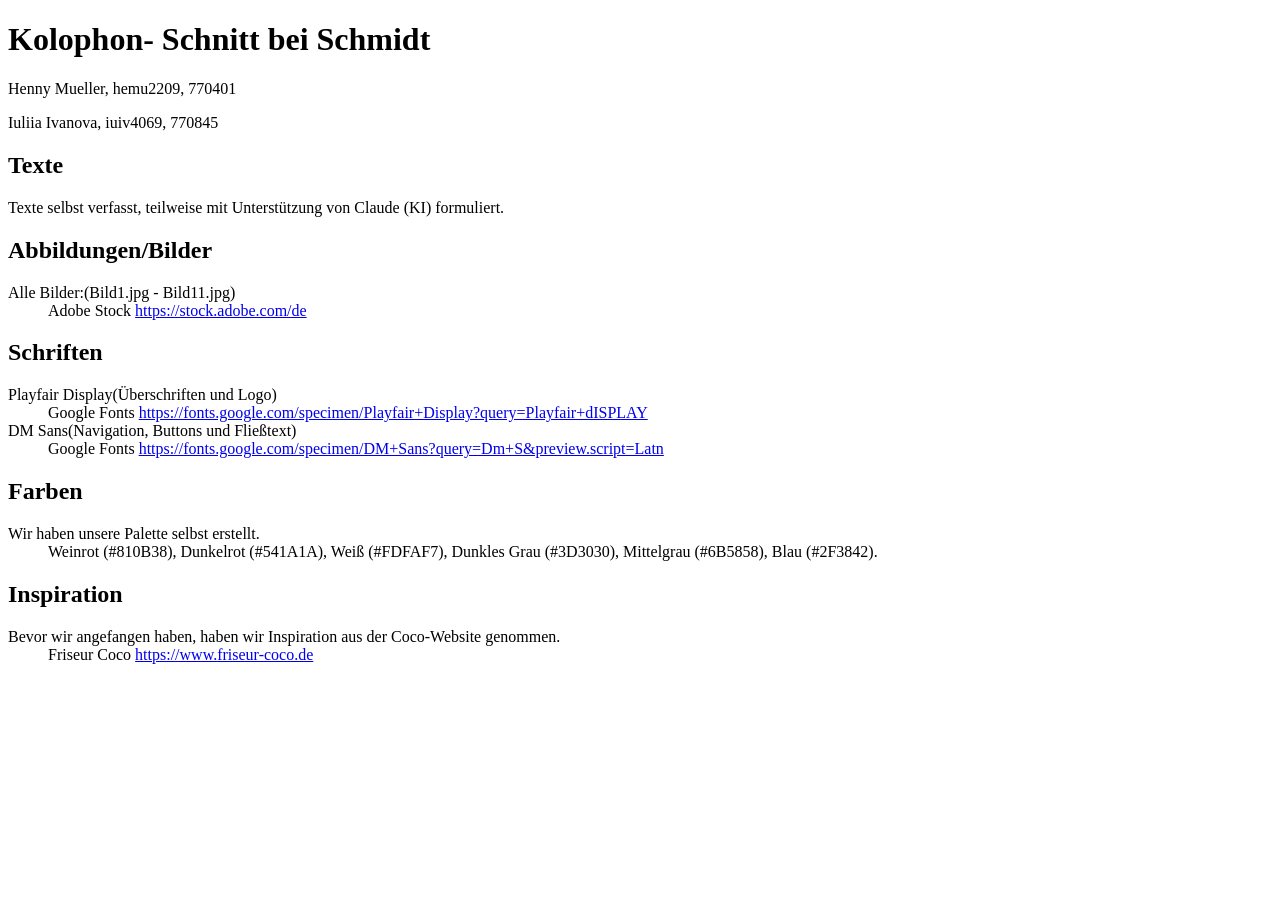
<file: Kolophon_SchnittBeiSchmidt.html>
<!DOCTYPE html>
<html lang="DE">
<head>
  <meta charset="utf-8" />
  <title>Kolophon</title>
  <meta name="viewport" content="width=device-width, initial-scale=1.0" />
</head>
<body>
<h1>Kolophon- Schnitt bei Schmidt</h1>
<p>Henny Mueller, hemu2209, 770401</p>
<p>Iuliia Ivanova, iuiv4069, 770845</p>

<h2>Texte</h2>
<dl>
<dt>Texte selbst verfasst, teilweise mit Unterstützung von Claude (KI) formuliert.</dt>
</dl>

<h2>Abbildungen/Bilder</h2>
<dl>
<dt>Alle Bilder:(Bild1.jpg - Bild11.jpg)</dt>
<dd>Adobe Stock <a href="https://stock.adobe.com/de">https://stock.adobe.com/de</a></dd>
</dl>

<h2>Schriften</h2>
<dl>
<dt>Playfair Display(Überschriften und Logo)</dt>
<dd>Google Fonts <a href="https://fonts.google.com/specimen/Playfair+Display?query=Playfair+dISPLAY">https://fonts.google.com/specimen/Playfair+Display?query=Playfair+dISPLAY</a></dd>
<dt>DM Sans(Navigation, Buttons und Fließtext)</dt>
<dd>Google Fonts <a href="https://fonts.google.com/specimen/DM+Sans?query=Dm+S&preview.script=Latn">https://fonts.google.com/specimen/DM+Sans?query=Dm+S&preview.script=Latn</a></dd>
</dl>

<h2>Farben</h2>
<dl>
<dt>Wir haben unsere Palette selbst erstellt.</dt>
<dd>Weinrot (#810B38), Dunkelrot (#541A1A), Weiß (#FDFAF7), Dunkles Grau (#3D3030), Mittelgrau (#6B5858), Blau (#2F3842).</dd>
</dl>

<h2>Inspiration</h2>
<dl>
<dt>Bevor wir angefangen haben, haben wir Inspiration aus der Coco-Website genommen.</dt>
<dd>Friseur Coco <a href="https://www.friseur-coco.de">https://www.friseur-coco.de</a></dd>
</dl>
</body>
</html>
</file>
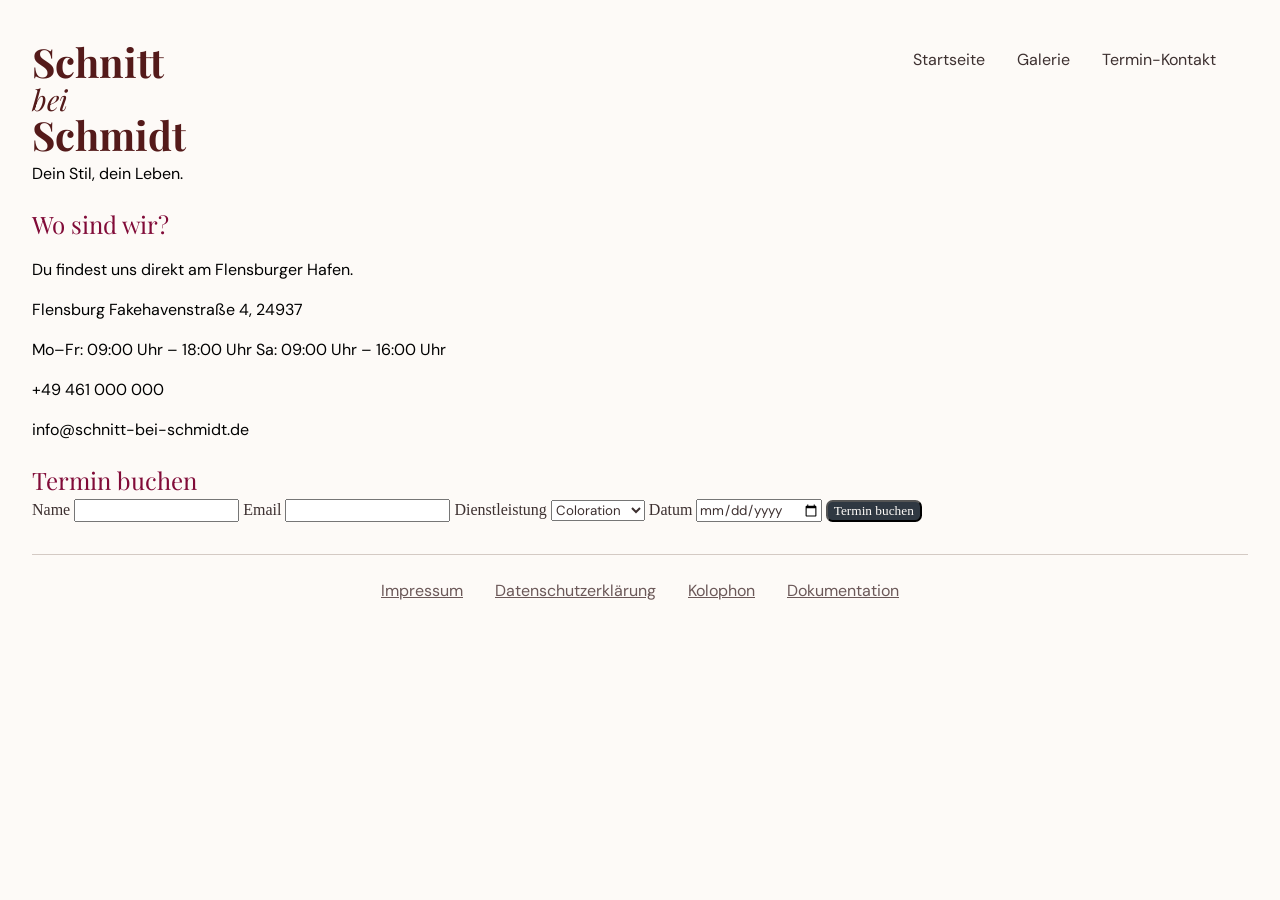
<file: Seite5.html>
<!DOCTYPE html>
<html lang="de">
<head>
    <meta charset="utf-8"/>
    <meta name="viewport" content="width=device-width, initial-scale=1">
    <title>Seite5</title>
    <link rel="stylesheet" href="style.css">
</head>
<body>
    <nav class="Optionen">
            <ul>
            <li><a href="index.html">Startseite</a></li>
            <li><a href="Seite4.html">Galerie</a></li>
            <li><a href="Seite5.html">Termin-Kontakt</a></li>
            </ul>
        </nav>
        <section class= "ÜberschriftUndSlogan">
            <h1>Schnitt</h1>
            <p class="Bei">bei</p>
            <h1>Schmidt</h1>
            <p class="Slogan">Dein Stil, dein Leben.</p>
        </section>

        <section class="Kontakt">
            <h2 class="Wo">Wo sind wir?</h2>
            <p class="FindestText">Du findest uns direkt am Flensburger Hafen.</p>
            <p class="Adresse">Flensburg Fakehavenstraße 4, 24937</p>
            <p class="Uhrzeiten">Mo–Fr: 09:00 Uhr – 18:00 Uhr Sa: 09:00 Uhr – 16:00 Uhr</p>
            <p class="Telefonnummer">+49 461 000 000</p>
            <p class="Email">info@schnitt-bei-schmidt.de</p>
        </section>

        <section class="Buchung">
            <h2>Termin buchen</h2>
            <form action="https://mi.hs-flensburg.de/echo.php"
            method="post"
            accept-charset="utf-8">
                <label for="name">Name</label>
                <input type="text" id="name" name="name">
                <label for="email">Email</label>
                <input type="email" id="email" name="email">
                <label for="dienst">Dienstleistung</label>
                <select id="dienst" name="dienst">
                    <option>Coloration</option>
                    <option>Bartpflege</option>
                    <option>Styling</option>
                    <option>Haarschnitt</option>
                </select>
                <label for="datum">Datum</label>
                <input type="date" id="datum" name="datum">
                <button type="submit">Termin buchen</button>
            </form>
        </section>
<footer class="ImpressumUndDaten">
            <a href="Seite6.html">Impressum</a>
            <a href="Seite7.html">Datenschutzerklärung</a>
            <a href="Kolophon_SchnittBeiSchmidt.html">Kolophon</a>
            <a href="dokumentation/dok_index.html">Dokumentation</a>
        </footer>
</body>
</html>
</file>
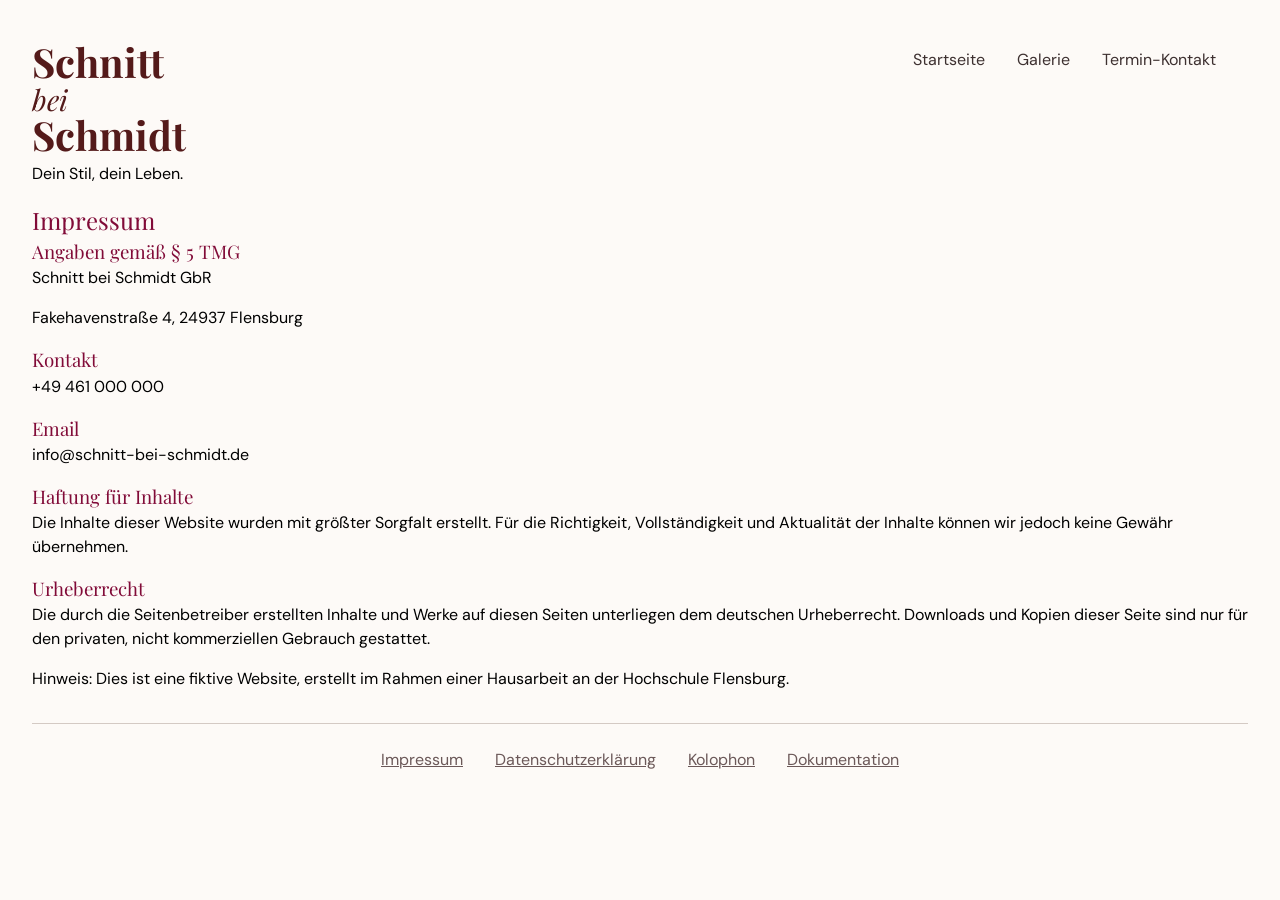
<file: Seite6.html>
<!DOCTYPE html>
<html lang="de">
<head>
    <meta charset="utf-8"/>
    <meta name="viewport" content="width=device-width, initial-scale=1">
    <title>Seite6</title>
    <link rel="stylesheet" href="style.css">
</head>
<body>
    <nav class="Optionen">
            <ul>
            <li><a href="index.html">Startseite</a></li>
            <li><a href="Seite4.html">Galerie</a></li>
            <li><a href="Seite5.html">Termin-Kontakt</a></li>
            </ul>
        </nav>

        <section class= "ÜberschriftUndSlogan">
            <h1>Schnitt</h1>
            <p class="Bei">bei</p>
            <h1>Schmidt</h1>
            <p class="Slogan">Dein Stil, dein Leben.</p>
        </section>

        <section class="Impressum">
            <h2>Impressum</h2>
            <h3>Angaben gemäß § 5 TMG</h3>
            <p>Schnitt bei Schmidt GbR</p>
            <p>Fakehavenstraße 4, 24937 Flensburg</p>
            <h3>Kontakt</h3>
            <p>+49 461 000 000</p>
            <h3>Email</h3>
            <p>info@schnitt-bei-schmidt.de</p>
            <h3>Haftung für Inhalte</h3>
            <p>Die Inhalte dieser Website wurden mit größter Sorgfalt erstellt. Für die Richtigkeit, Vollständigkeit und Aktualität der Inhalte können wir jedoch keine Gewähr übernehmen.</p>
            <h3>Urheberrecht</h3>
            <p>Die durch die Seitenbetreiber erstellten Inhalte und Werke auf diesen Seiten unterliegen dem deutschen Urheberrecht. Downloads und Kopien dieser Seite sind nur für den privaten, nicht kommerziellen Gebrauch gestattet.</p>
            <p>Hinweis: Dies ist eine fiktive Website, erstellt im Rahmen einer Hausarbeit an der Hochschule Flensburg.</p>
        </section>

        <footer class="ImpressumUndDaten">
            <a href="Seite6.html">Impressum</a>
            <a href="Seite7.html">Datenschutzerklärung</a>
            <a href="Kolophon_SchnittBeiSchmidt.html">Kolophon</a>
            <a href="dokumentation/dok_index.html">Dokumentation</a>
        </footer>
</body>
</html>
</file>
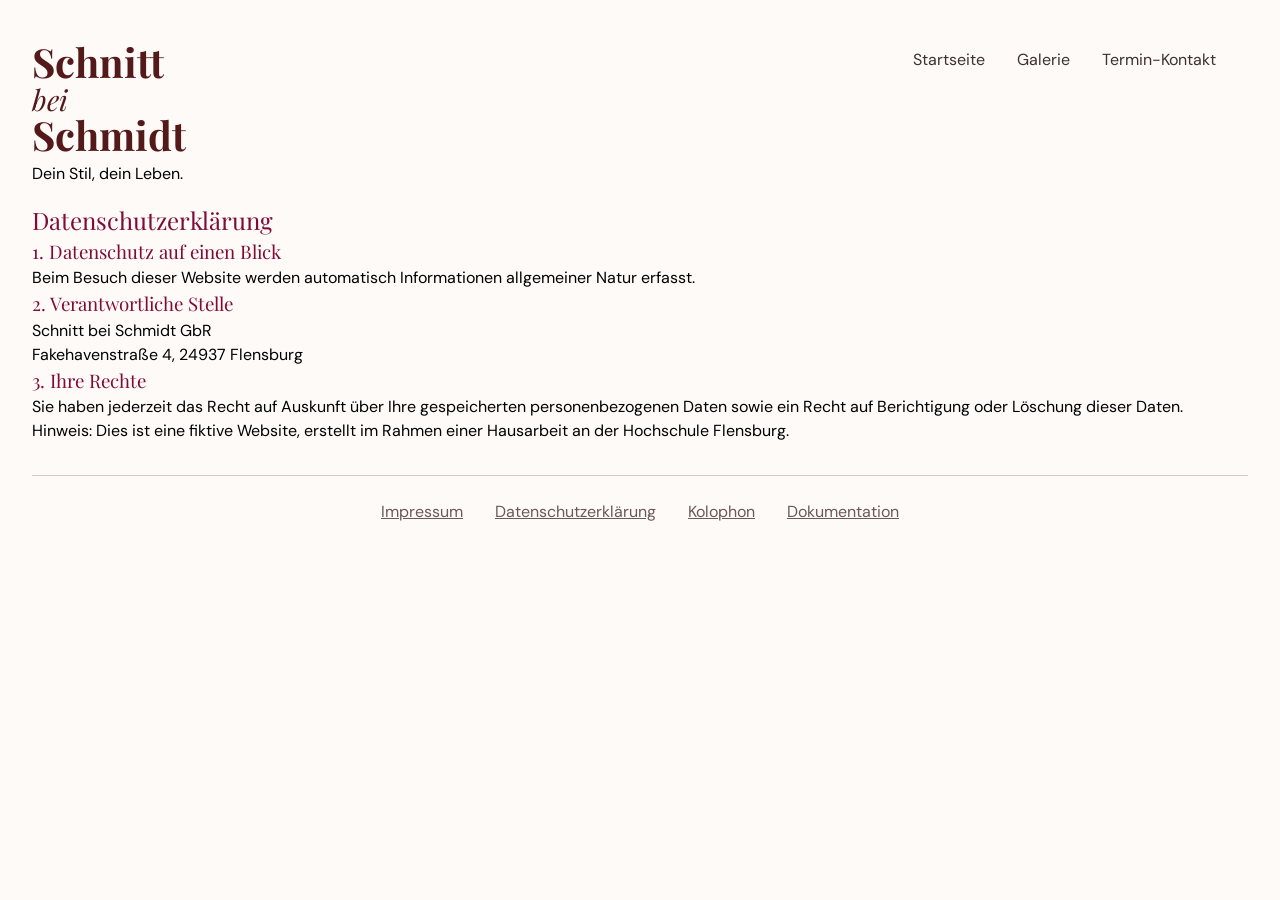
<file: Seite7.html>
<!DOCTYPE html>
<html lang="de">
<head>
    <meta charset="utf-8"/>
    <meta name="viewport" content="width=device-width, initial-scale=1">
    <title>Seite7</title>
    <link rel="stylesheet" href="style.css">
</head>
<body>
    <nav class="Optionen">
            <ul>
            <li><a href="index.html">Startseite</a></li>
            <li><a href="Seite4.html">Galerie</a></li>
            <li><a href="Seite5.html">Termin-Kontakt</a></li>
            </ul>
        </nav>

        <section class= "ÜberschriftUndSlogan">
            <h1>Schnitt</h1>
            <p class="Bei">bei</p>
            <h1>Schmidt</h1>
            <p class="Slogan">Dein Stil, dein Leben.</p>
        </section>

        <section class="Datenschutz">
            <h2>Datenschutzerklärung</h2>
            <h3>1. Datenschutz auf einen Blick</h3>
            <p>Beim Besuch dieser Website werden automatisch Informationen allgemeiner Natur erfasst.</p>
            <h3>2. Verantwortliche Stelle</h3>
            <p>Schnitt bei Schmidt GbR</p>
            <p>Fakehavenstraße 4, 24937 Flensburg</p>
            <h3>3. Ihre Rechte</h3>
            <p>Sie haben jederzeit das Recht auf Auskunft über Ihre gespeicherten personenbezogenen Daten sowie ein Recht auf Berichtigung oder Löschung dieser Daten.</p>
            <p>Hinweis: Dies ist eine fiktive Website, erstellt im Rahmen einer Hausarbeit an der Hochschule Flensburg.</p>
        </section>
        <footer class="ImpressumUndDaten">
            <a href="Seite6.html">Impressum</a>
            <a href="Seite7.html">Datenschutzerklärung</a>
            <a href="Kolophon_SchnittBeiSchmidt.html">Kolophon</a>
            <a href="dokumentation/dok_index.html">Dokumentation</a>
        </footer>
</body>
</html>
</file>
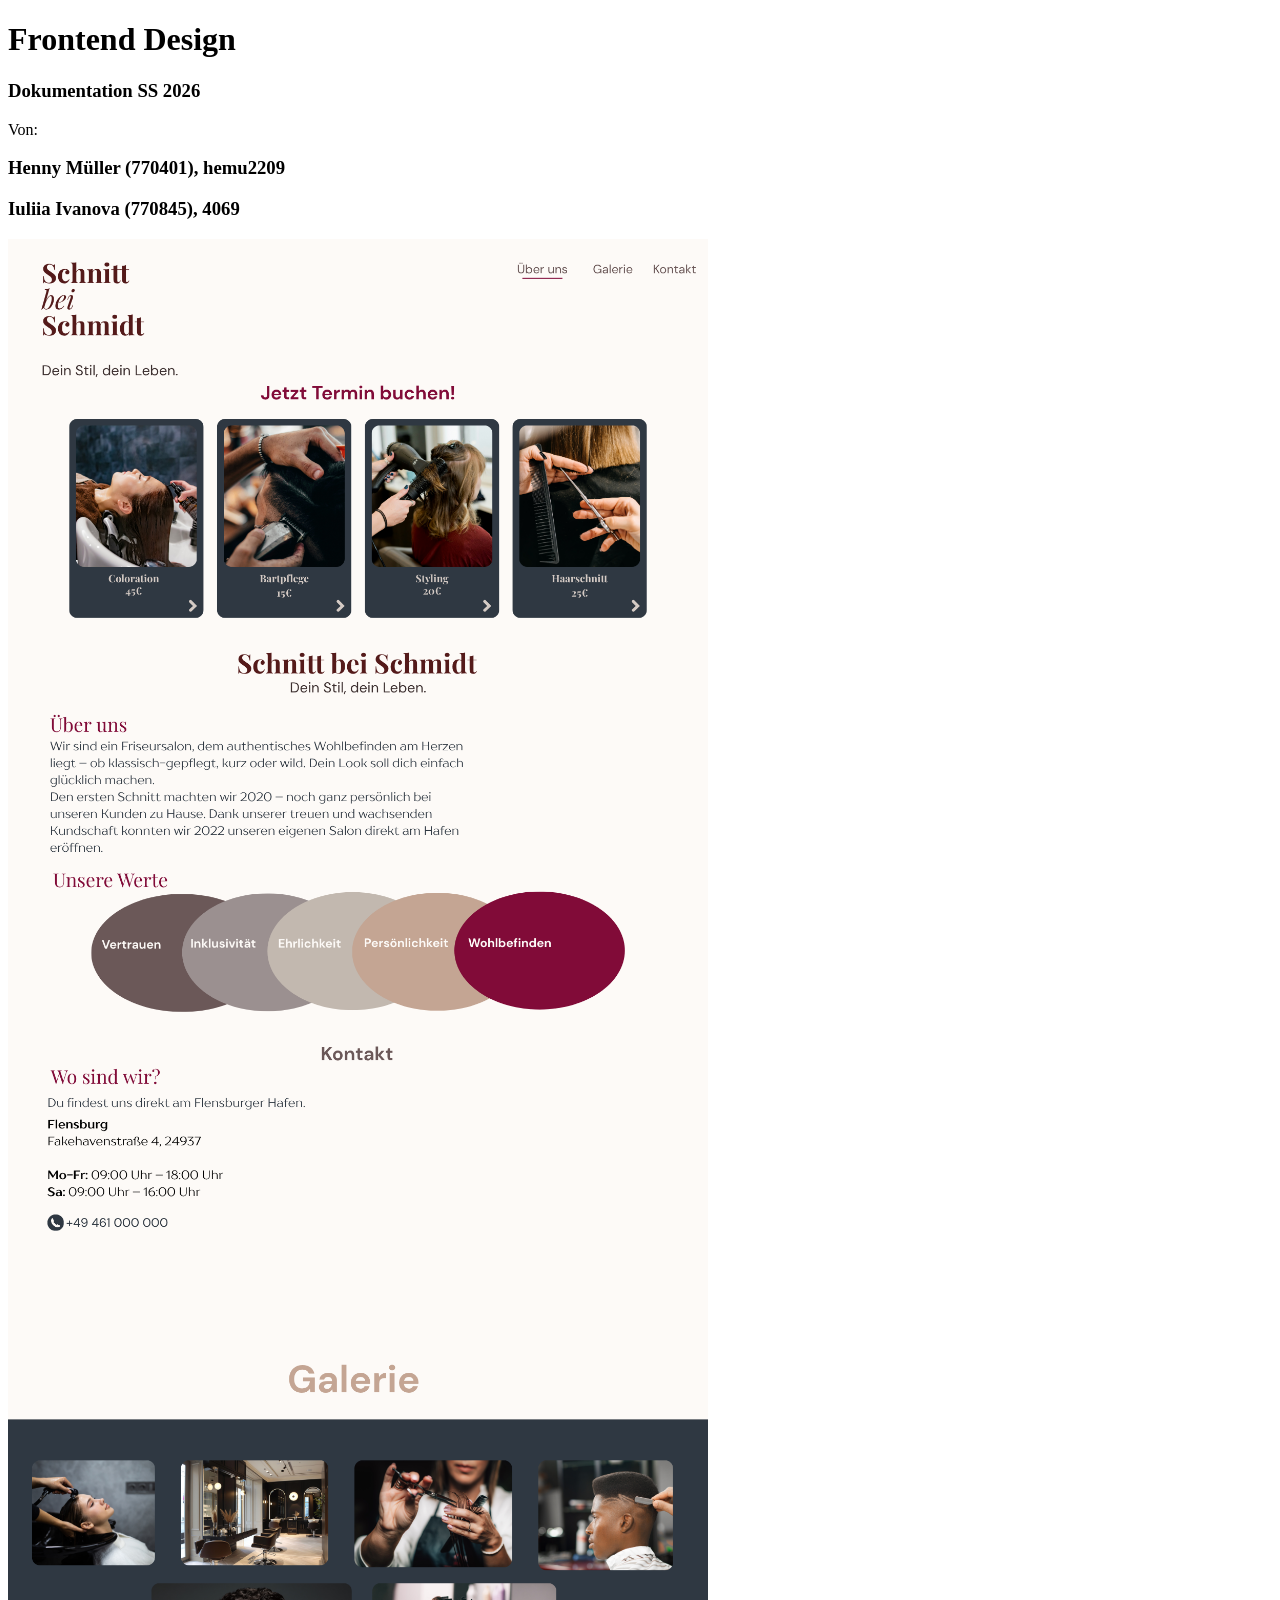
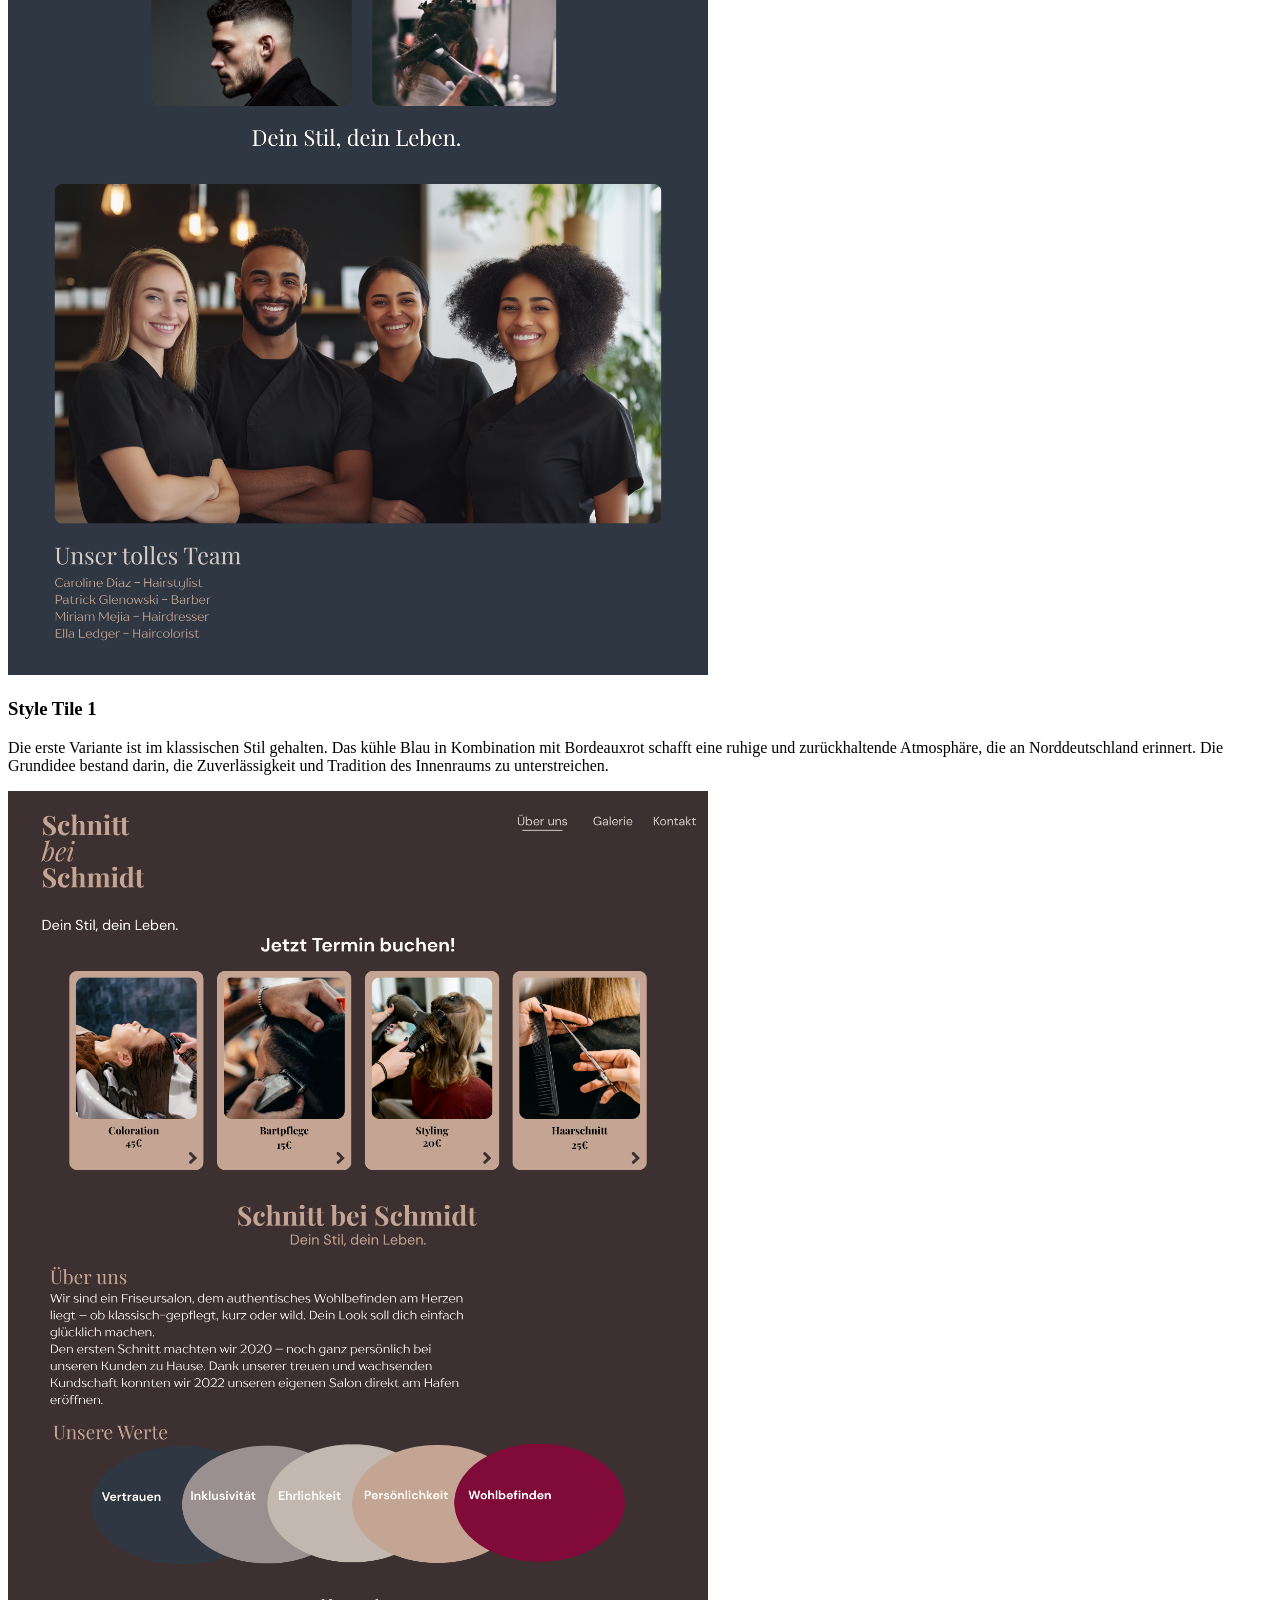
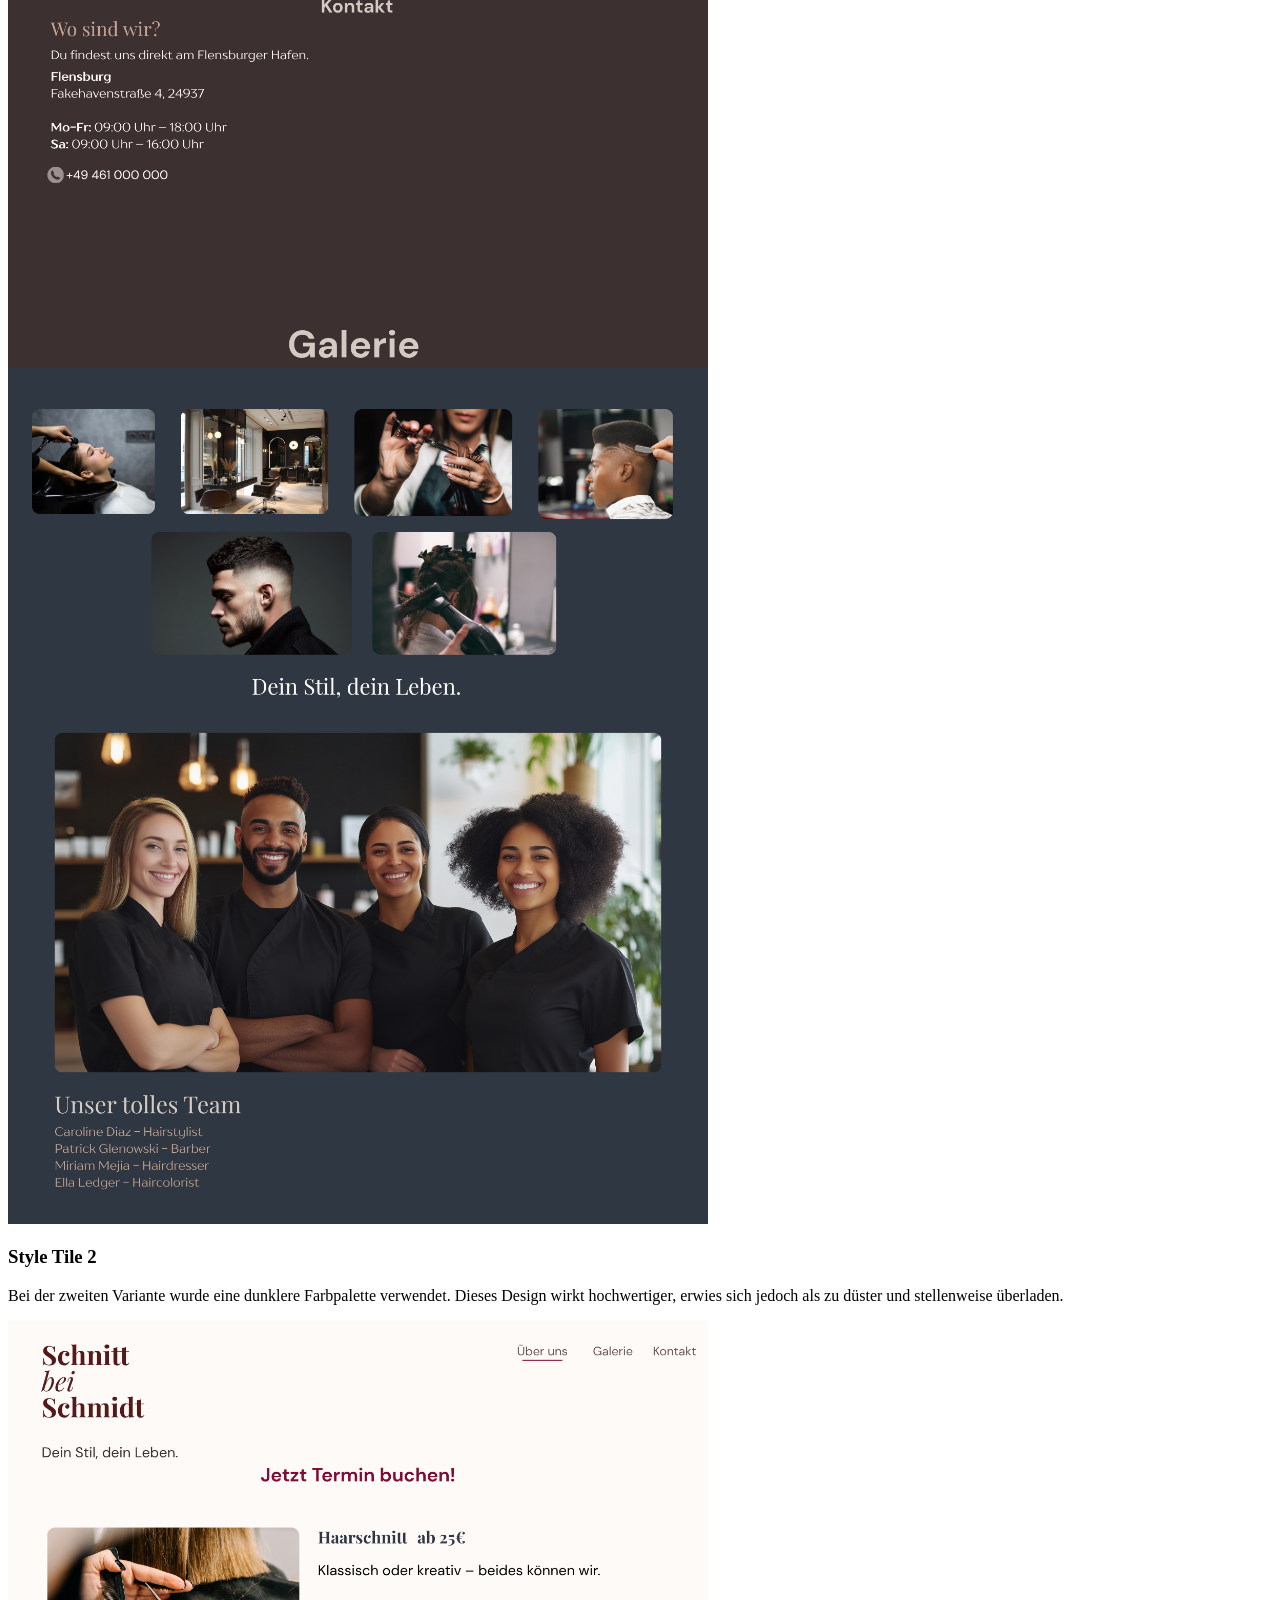
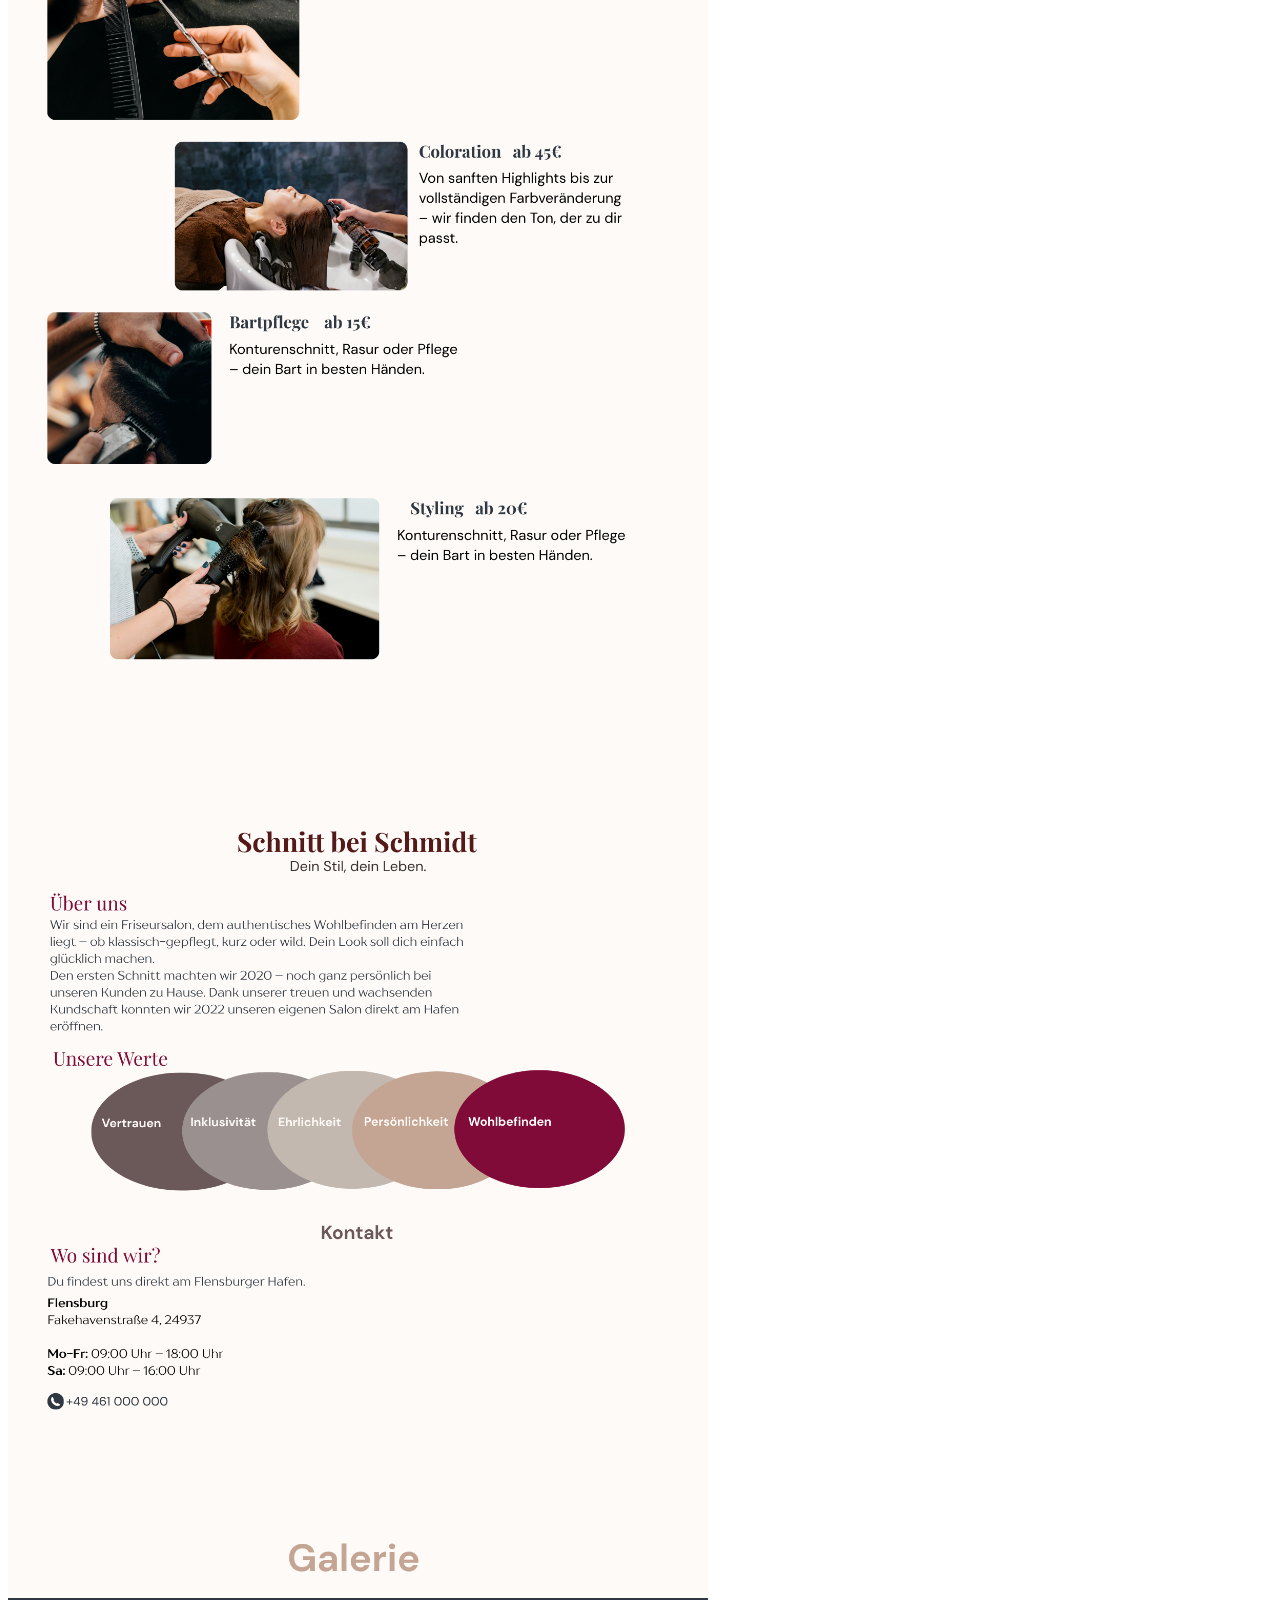
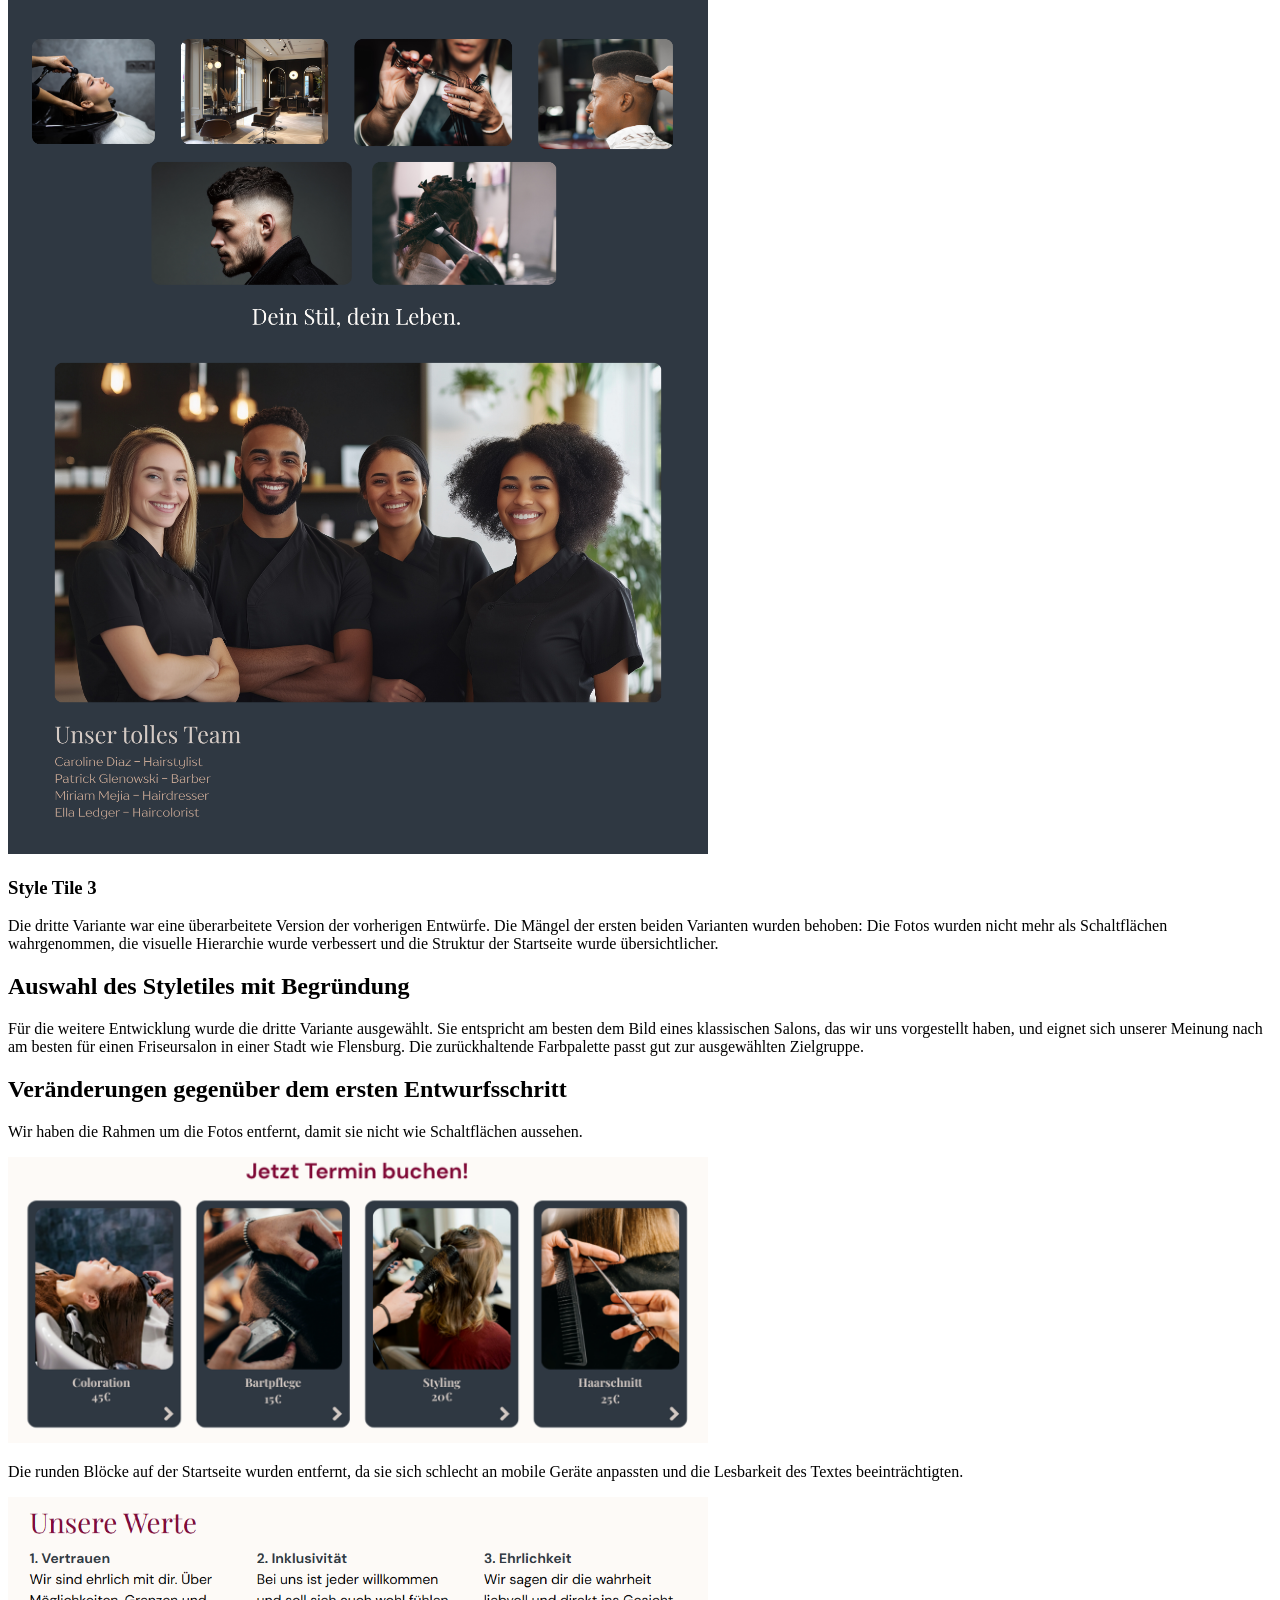
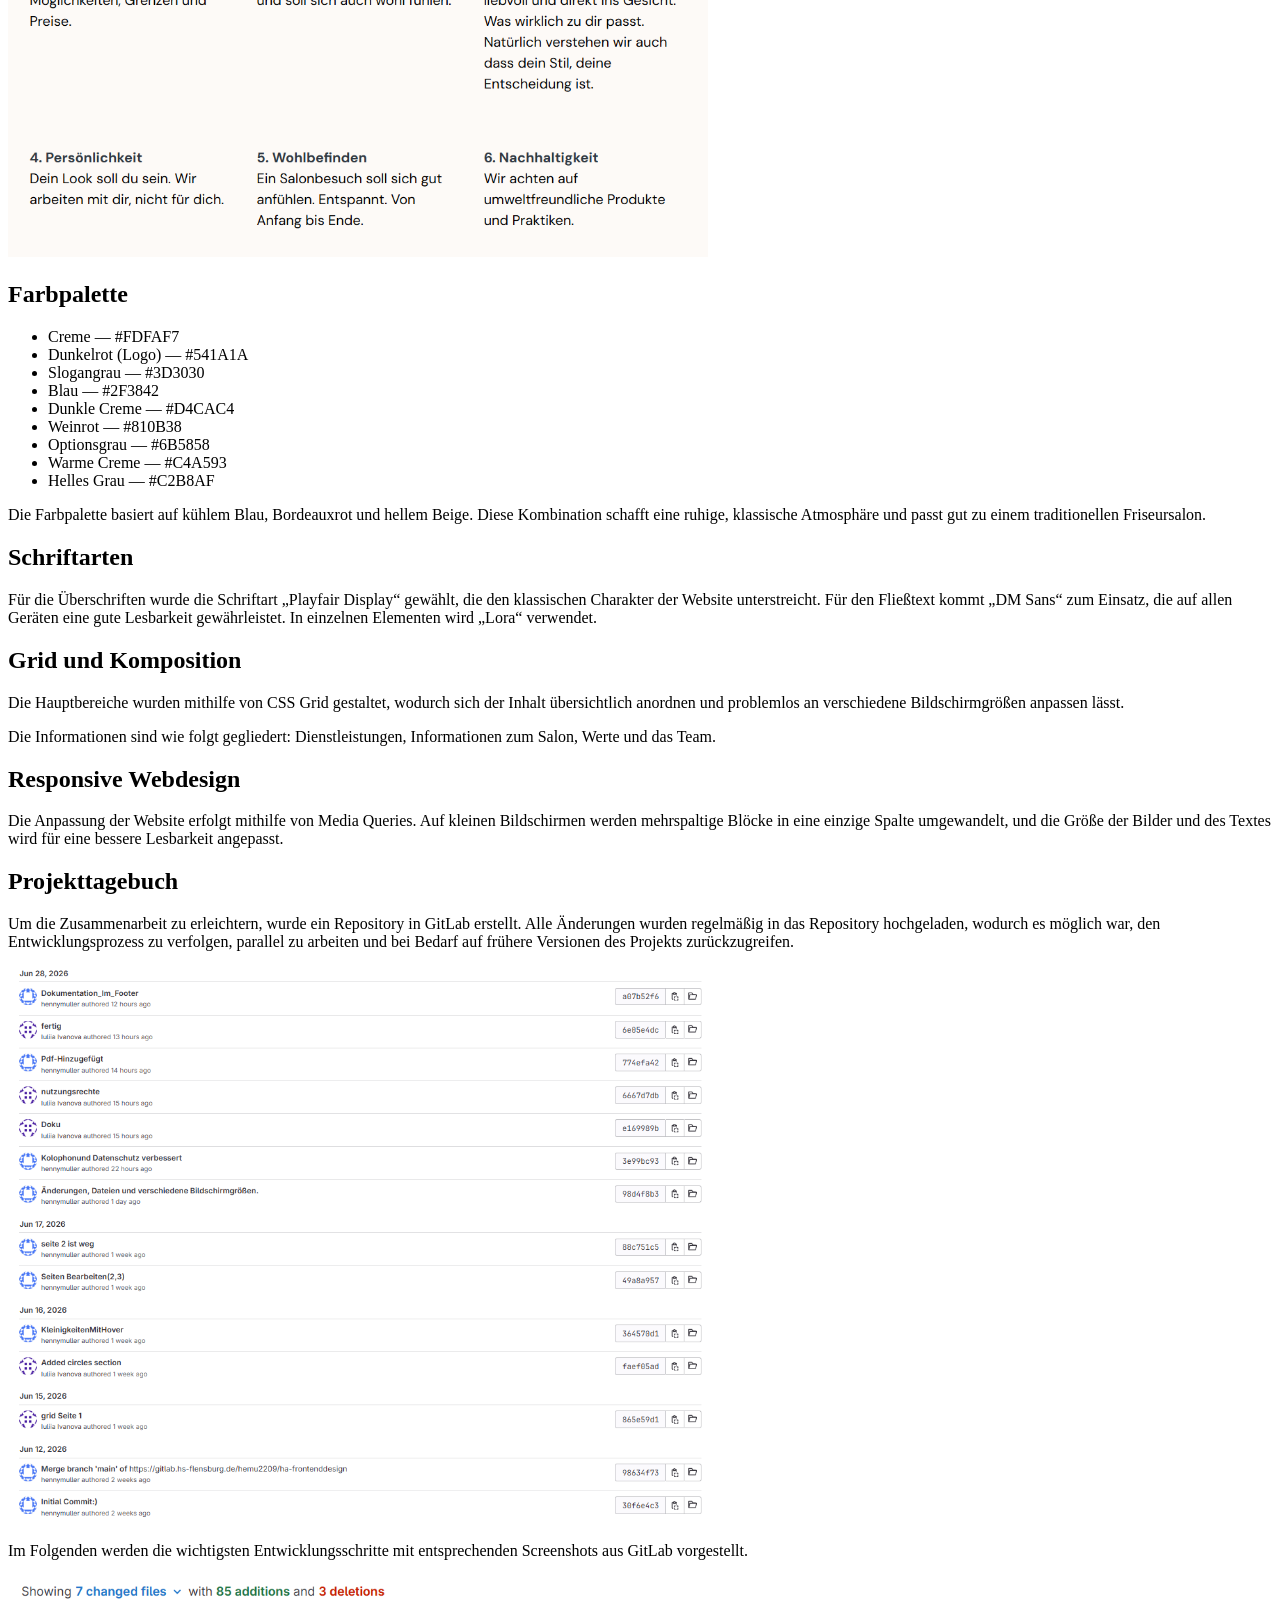
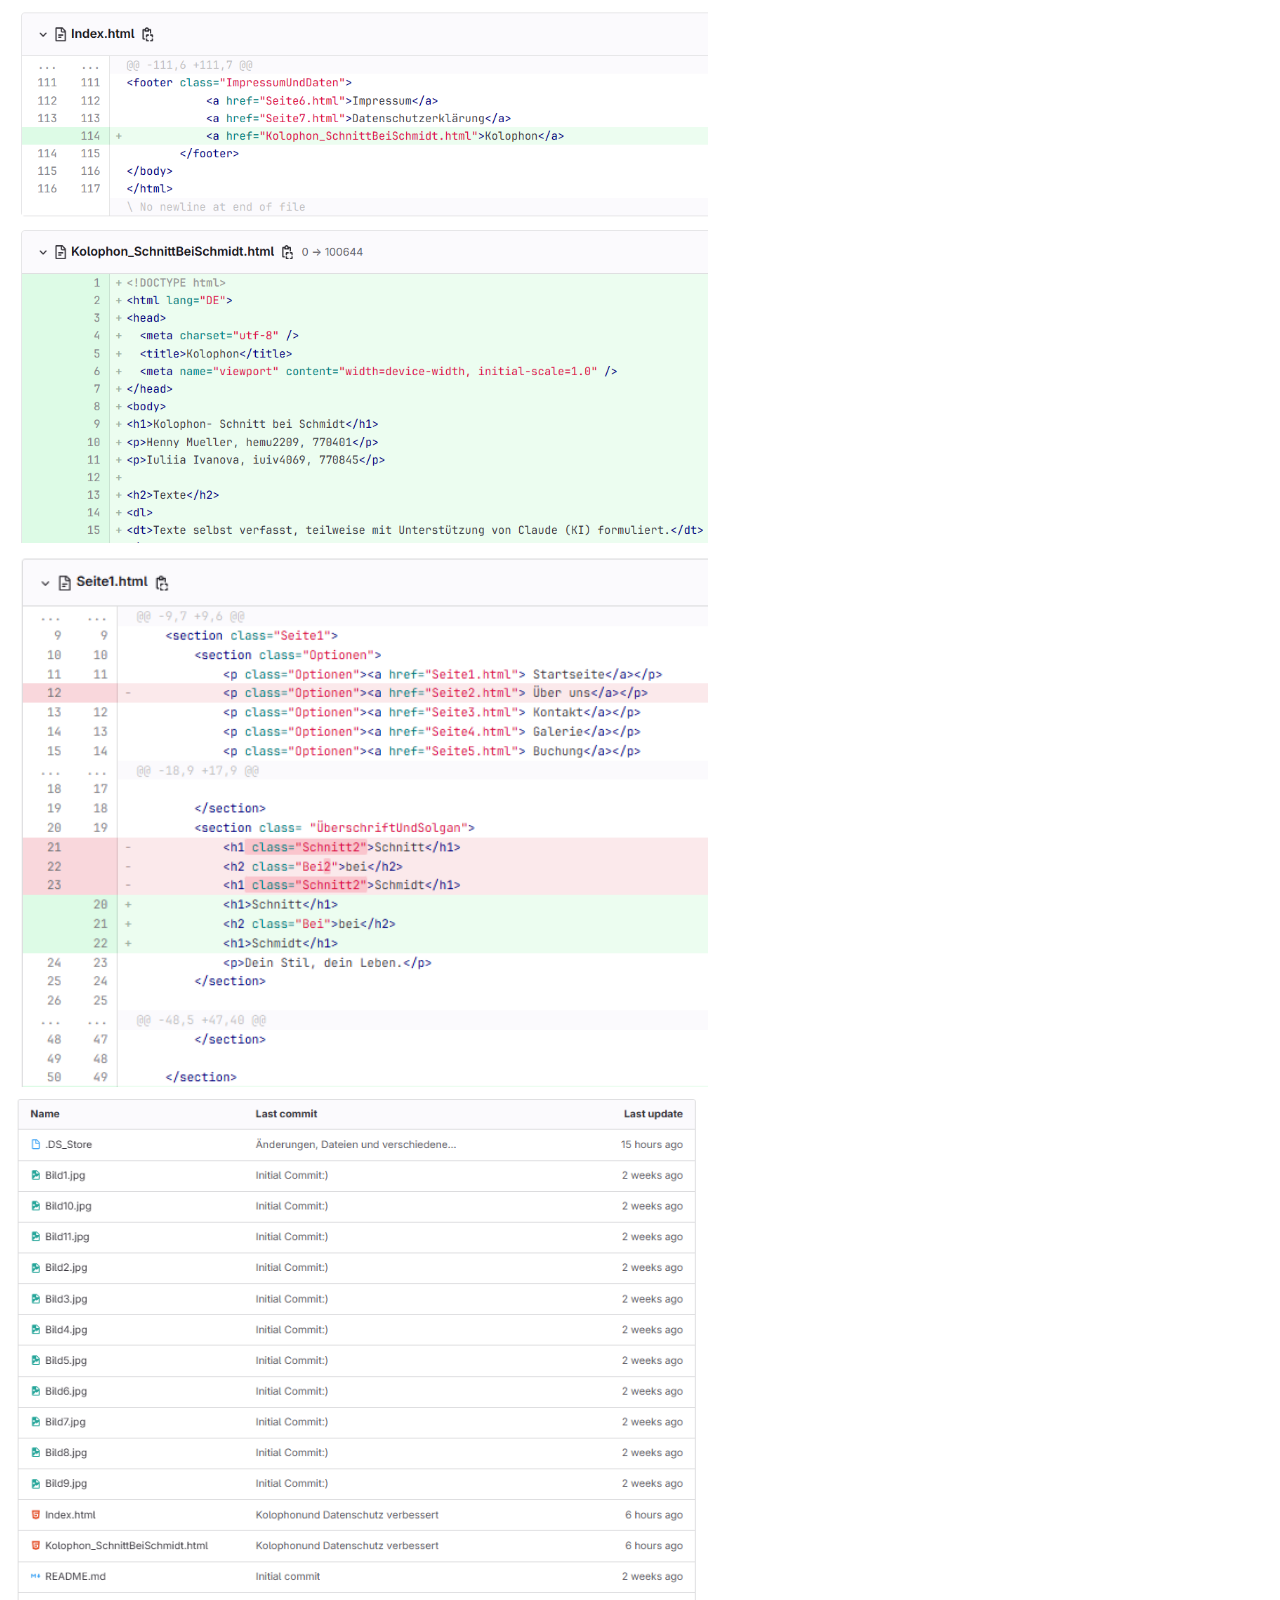
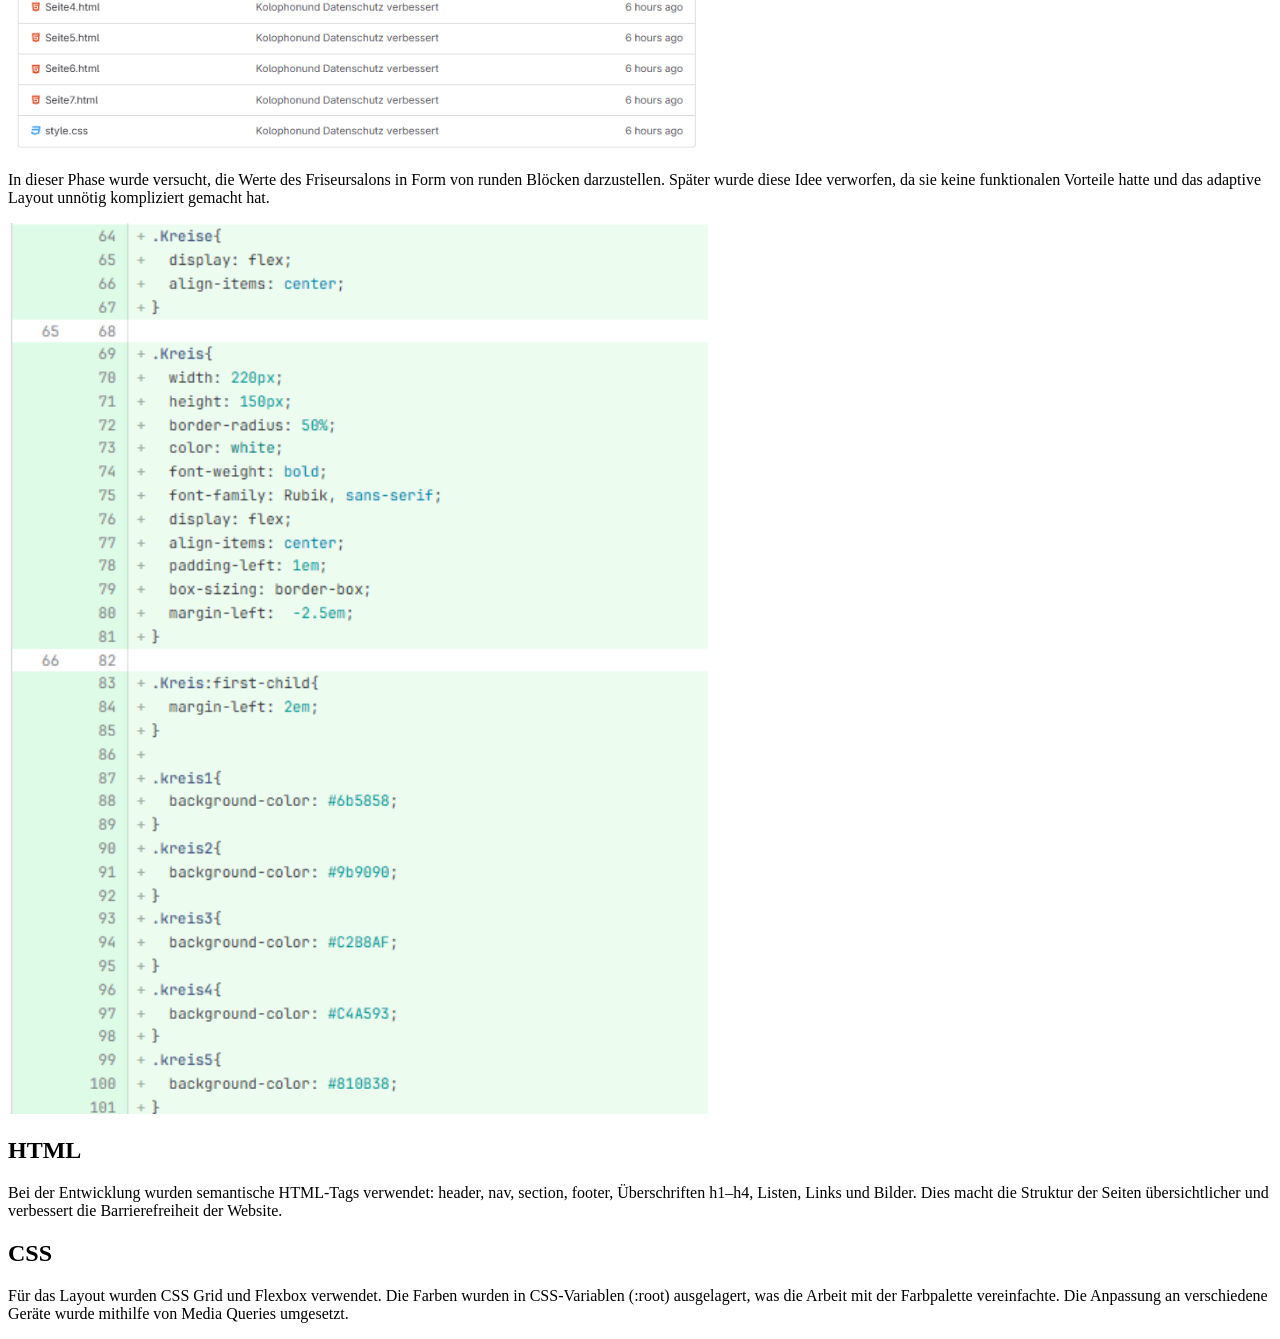
<file: dokumentation/dok_index.html>
<!DOCTYPE html>
<html lang="de">
<head>
    <meta charset="utf-8"/>
    <meta name="viewport" content="width=device-width, initial-scale=1">
    <title>Dokumentation</title>
</head>
<body>
    <header>
        <h1>Frontend Design</h1>
        <h3>Dokumentation SS 2026</h3>
        <p>Von:</p>
        <h3> Henny Müller (770401), hemu2209</h3>
        <h3> Iuliia Ivanova (770845), 4069 </h3>
    </header> 

    <img src="Style_Tile_1.png" alt="Bild1" width="700">     
    <h3>Style Tile 1</h3>   
    <p>Die erste Variante ist im klassischen Stil gehalten. Das kühle Blau in Kombination mit Bordeauxrot schafft eine ruhige und zurückhaltende Atmosphäre, die an Norddeutschland erinnert. Die Grundidee bestand darin, die Zuverlässigkeit und Tradition des Innenraums zu unterstreichen.</p>
    
    <img src="Style_Tile_2.png" alt="Bild2" width="700">   
    <h3>Style Tile 2</h3>      
    <p>Bei der zweiten Variante wurde eine dunklere Farbpalette verwendet. Dieses Design wirkt hochwertiger, erwies sich jedoch als zu düster und stellenweise überladen.</p>
    
    <img src="Style_Tile_3.png" alt="Bild3" width="700"> 
    <h3>Style Tile 3</h3>
    <p>Die dritte Variante war eine überarbeitete Version der vorherigen Entwürfe. Die Mängel der ersten beiden Varianten wurden behoben: Die Fotos wurden nicht mehr als Schaltflächen wahrgenommen, die visuelle Hierarchie wurde verbessert und die Struktur der Startseite wurde übersichtlicher. </p>
    
    
    
    <h2>Auswahl des Styletiles mit Begründung</h2>

    <p>Für die weitere Entwicklung wurde die dritte Variante ausgewählt. Sie entspricht am besten dem Bild eines klassischen Salons, das wir uns vorgestellt haben, und eignet sich unserer Meinung nach am besten für einen Friseursalon in einer Stadt wie Flensburg. Die zurückhaltende Farbpalette passt gut zur ausgewählten Zielgruppe.</p>

    <h2>Veränderungen gegenüber dem ersten Entwurfsschritt</h2>
    <p>Wir haben die Rahmen um die Fotos entfernt, damit sie nicht wie Schaltflächen aussehen.</p>
    <img src="angerung1.png" alt="Bild3" width="700"> 

    <p>Die runden Blöcke auf der Startseite wurden entfernt, da sie sich schlecht an mobile Geräte anpassten und die Lesbarkeit des Textes beeinträchtigten.</p>
    <img src="Anderungen.png" alt="Bild3" width="700"> 


    <h2>Farbpalette</h2>
    <ul>
        <li>Creme — #FDFAF7</li>
        <li>Dunkelrot (Logo) — #541A1A</li>
        <li>Slogangrau — #3D3030</li>
        <li>Blau — #2F3842</li>
        <li>Dunkle Creme — #D4CAC4</li>
        <li>Weinrot — #810B38</li>
        <li>Optionsgrau — #6B5858</li>
        <li>Warme Creme — #C4A593</li>
        <li>Helles Grau — #C2B8AF</li>
    </ul>
    
    <p>Die Farbpalette basiert auf kühlem Blau, Bordeauxrot und hellem Beige. Diese Kombination schafft eine ruhige, klassische Atmosphäre und passt gut zu einem traditionellen Friseursalon. </p>


    <h2>Schriftarten</h2>
    <p>Für die Überschriften wurde die Schriftart „Playfair Display“ gewählt, die den klassischen Charakter der Website unterstreicht. Für den Fließtext kommt „DM Sans“ zum Einsatz, die auf allen Geräten eine gute Lesbarkeit gewährleistet. In einzelnen Elementen wird „Lora“ verwendet. </p>


    <h2>Grid und Komposition</h2>
    <p>Die Hauptbereiche wurden mithilfe von CSS Grid gestaltet, wodurch sich der Inhalt übersichtlich anordnen und problemlos an verschiedene Bildschirmgrößen anpassen lässt.</p>
    <p>Die Informationen sind wie folgt gegliedert: Dienstleistungen, Informationen zum Salon, Werte und das Team.</p>


    <h2>Responsive Webdesign</h2>
    <p>Die Anpassung der Website erfolgt mithilfe von Media Queries. Auf kleinen Bildschirmen werden mehrspaltige Blöcke in eine einzige Spalte umgewandelt, und die Größe der Bilder und des Textes wird für eine bessere Lesbarkeit angepasst.</p>


    <h2>Projekttagebuch</h2>
    <p>Um die Zusammenarbeit zu erleichtern, wurde ein Repository in GitLab erstellt. Alle Änderungen wurden regelmäßig in das Repository hochgeladen, wodurch es möglich war, den Entwicklungsprozess zu verfolgen, parallel zu arbeiten und bei Bedarf auf frühere Versionen des Projekts zurückzugreifen.</p>
    <img src="gitlab_commits.png" alt="Bild3" width="700"> 
    <p>Im Folgenden werden die wichtigsten Entwicklungsschritte mit entsprechenden Screenshots aus GitLab vorgestellt.</p>
    <img src="gitlab1.png" alt="Bild3" width="700"> 
    <img src="gitlab3.png" alt="Bild3" width="700"> 
    <img src="gitlab2.png" alt="Bild3" width="700"> 
    <p>In dieser Phase wurde versucht, die Werte des Friseursalons in Form von runden Blöcken darzustellen. Später wurde diese Idee verworfen, da sie keine funktionalen Vorteile hatte und das adaptive Layout unnötig kompliziert gemacht hat.</p>
    <img src="gitlab4.png" alt="Bild3" width="700"> 






    <h2>HTML</h2>
    <p>Bei der Entwicklung wurden semantische HTML-Tags verwendet: header, nav, section, footer, Überschriften h1–h4, Listen, Links und Bilder. Dies macht die Struktur der Seiten übersichtlicher und verbessert die Barrierefreiheit der Website.</p>

    <h2>CSS</h2>
    <p>Für das Layout wurden CSS Grid und Flexbox verwendet. Die Farben wurden in CSS-Variablen (:root) ausgelagert, was die Arbeit mit der Farbpalette vereinfachte. Die Anpassung an verschiedene Geräte wurde mithilfe von Media Queries umgesetzt.</p>


</body>
</html>
</file>
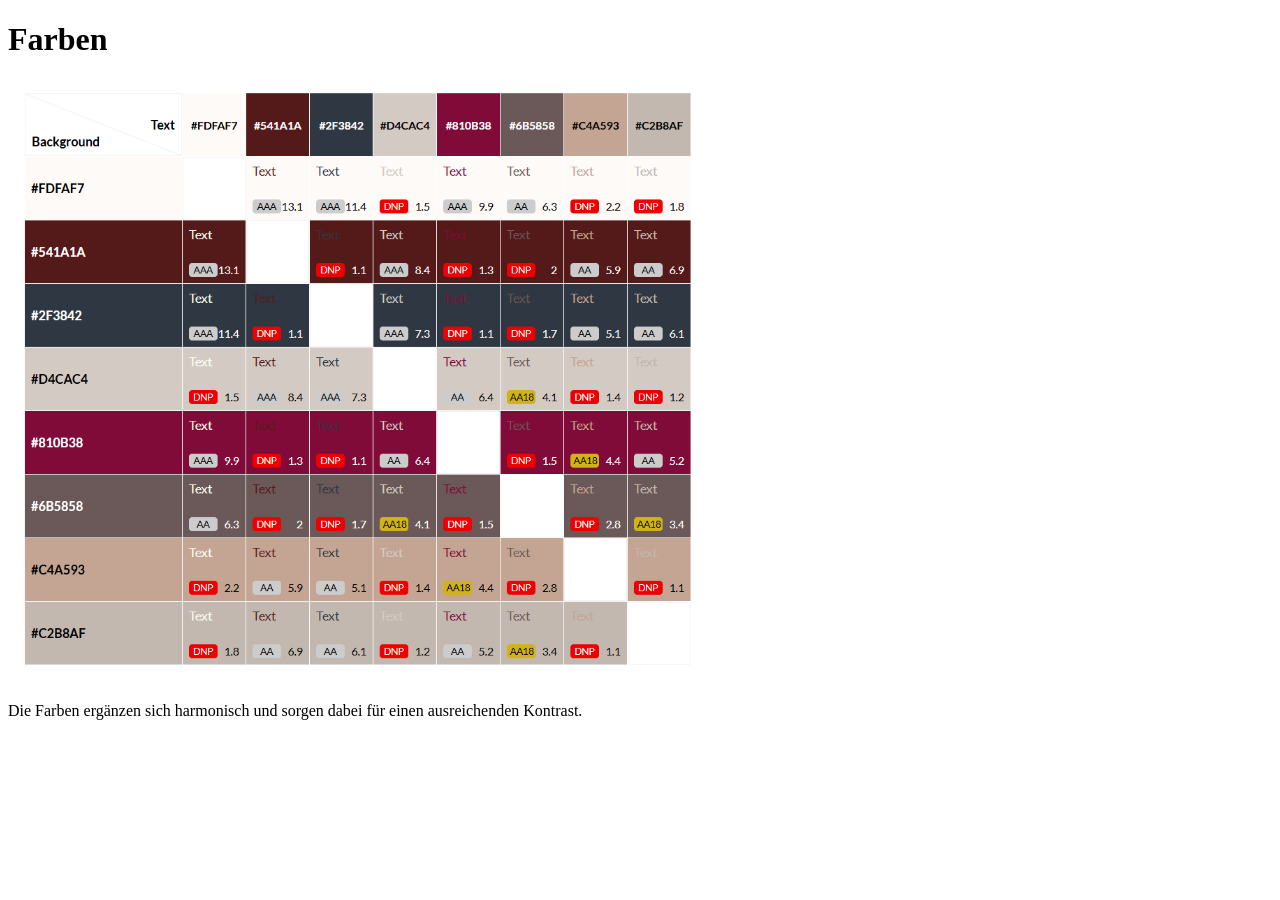
<file: dokumentation/farben/dok_farben.html>
<!DOCTYPE html>
<html lang="de">
<head>
    <meta charset="utf-8"/>
    <meta name="viewport" content="width=device-width, initial-scale=1">
    <title>Dokumentation_Farben</title>
</head>
<body>
    <header>
        <h1>Farben</h1>
    </header> 
    <img src="Farben.png" alt="Bild1" width="700">     
    <p>Die Farben ergänzen sich harmonisch und sorgen dabei für einen ausreichenden Kontrast.</p>
</body>
</html>
</file>
<file: style.css>
@import url('https://fonts.googleapis.com/css2?family=Playfair+Display:wght@400;700&family=DM+Sans:wght@400;700&display=swap');
:root{
    --Creme: #fdfaf7;
    --DunkelRotLogo: #541A1A;
    --SloganGrau: #3D3030;
    --Blau: #2F3842;
    --DunkleCreme: #D4CAC4;
    --Weinrot: #810B38;
    --OptionenGrau: #6B5858;
    --WarmeCreme: #C4A593;
    --HellesGrau: #C2B8AF;
}

body{
  background-color: #FDFAF7;
  line-height: 1.5;
  margin: 2em;
}

.Optionen{
  display: flex;
  justify-content: flex-end;
  gap: 2em;
  font-family: 'DM Sans';
  color: var(--SloganGrau);
  margin: 1em;
}

.Optionen ul{
  display: flex;
  gap: 2em;
  list-style: none;
  margin: 1em;
}

.Optionen a{
  color: var(--SloganGrau);
  font-size:1em;
  text-decoration: none;
}
.Optionen a:hover{
  color: var(--Weinrot);
  text-decoration:underline;
} 

.ÜberschriftUndSlogan{
text-align: left;
margin-top: -4.5em;
}

h1{
  color: var(--DunkelRotLogo);
  font-family: 'Playfair Display';
  font-size: 250%;
  margin-bottom: 0;
  text-align: left;
  margin-top: -0.4em;
}

h2{
  margin-bottom:0;
}

h4{
  font-family: 'DM Sans';
  color: var(--SloganGrau);
  font-weight: bold;
}

p{
  font-family: 'DM Sans';
  font-size: 1em;
  margin-bottom: 0.5;
}

.Bei{
  font-family: 'Playfair Display', sans-serif;
  font-style: italic;
  font-weight: 400;
  color: var(--DunkelRotLogo);
  font-size: 180%;
  margin: 0;
  margin-top: -0.5em;
}

.Slogan{
  margin-top: -0.15em;
}

.TerminJetzt{
  font-family: 'Playfair Display', sans-serif;
  font-weight: 700;
  color: var(--Weinrot);
  text-align: center;
  font-size: 180%;
  margin-bottom: 1em;
  margin-top: -0.5em;
  transition-duration: 0.2s;
}

.TerminJetzt a{
  color: var(--Weinrot);
  text-decoration: none;
  transition-duration: 0.2s;
}

.TerminJetzt a:hover{
  letter-spacing: 0.20em;
  text-decoration: underline;
}

.TerminBuchung{
  display: grid;
  grid-template-columns: 1fr;
  gap: 1em;
}

.Service{
  font-family: 'Playfair Display';
  color: var(--Blau);
}
.Preis{
  font-family: 'Playfair Display';
  color: var(--Blau);
  margin-top: -1.5em;
}
.BeschreibungService{
  color:var(--SloganGrau);
}

.Haarschnitt{
  display: grid;
  grid-template-columns: 2fr 3fr;
  gap: 1.5em;
  align-items: start;
}
.HaarschnittBild{
  width: 100%;
  height: 18em;
  object-fit: cover;
  border-radius: 1em;
}

.Coloration{
  display: grid;
  grid-template-columns: 2fr 3fr;
  gap: 1.5em;
  align-items: start;
  margin-right: 1em;
}
.ColorationBild{
  width: 100%;
  height: 15em;
  object-fit: cover;
  border-radius: 1em;
}

.Bartpflege{
  display: grid;
  grid-template-columns: 2fr 3fr;
  gap: 1.5em;
  align-items: start;
}
.BartpflegeBild{
  width: 100%;
  height: 15em;
  object-fit: cover;
  border-radius: 1em;
}

.MittlereReihe{
display: grid;
grid-template-columns: 1fr 1.5fr;
gap: 1em;
}

.Styling{
  display: grid;
  grid-template-columns: 2.3fr 2fr;
  gap: 1.5em;
  align-items: start;
}
.StylingBild{
  width: 100%;
  height: 18em;
  object-fit: cover;
  border-radius: 1em;
}

.Seite2{
  margin-top: 1em;
}

.ÜberUns{
  margin-top: 1em;
}
.Uns{
  color: var(--Weinrot);
  font-family:'Playfair Display';
  font-weight:lighter;
  font-size: 2em;
  margin-bottom: 0;
}
.WerWirSind{
  max-width:50em;
  margin: 0;
  margin-top: 0.25em;
}

.UnsereWerte{
  color: var(--Weinrot);
  font-family:'Playfair Display';
  font-size: 2em;
  font-weight:lighter;
  margin-bottom: 0;
  margin-top:0.5em;
}
.Wert{
  font-family: 'DM Sans';
  font-size: 1em;
  margin-bottom: 0.5;
}
.WerteZahlen{
  display: grid;
  grid-template-columns: repeat(3,1fr);
  gap: 1.5em;
  margin-top: -1em;
}
.Wert h4{
  font-family: 'DM-Sans' sans-serif;
  color: var(--Blau);
  margin-bottom: 0;
}
.Wert p{
  margin-top: 0;
}

.Wo{
  font-family: 'Playfair Display';
  color:var(--Weinrot);
  font-weight: lighter;
}

.Buchung h2{
  font-family: 'Playfair Display';
  color: var(--Weinrot);
  font-weight: lighter;
}
.Buchung label{
  font-family: 'DM-Sans';
  color: var(--SloganGrau);
}
.Buchung input,
.Buchung select{
  font-family: 'DM Sans';
  color: var(--SloganGrau);
}
.Buchung button{
  font-family: 'DM-Sans';
  color:var(--Creme);
  background-color: var(--Blau);
  border-radius: 0.5em;
}

.Buchung button:hover{
  background-color: var(--Weinrot);
}

.Team{
  background-color: var(--Blau);
  padding: 2em;
  margin-top: 2em;
  margin-left:-2em;
  margin-right: -2em;
}
.TeamBild{
  width: 100%;
  height: 35em;
  object-fit: cover;
  object-position: center;
  border-radius: 1em;
  display: block;
}
.TeamTitel{
  font-family:'Playfair Display';
  color:var(--Creme);
  font-weight: lighter;
  margin-top: 0.5em;
  margin-bottom: 1em;
}
.TeamNamen{
  display: flex;
  flex-direction: column;
  gap: 0.5em;
}
.TeamMitglied{
  font-family: 'DM-Sans', sans-serif;
  color: var(--WarmeCreme);

}

.ImpressumUndDaten{
  display: flex;
  justify-content: center;
  gap: 2em;
  padding: 1.5em;
  margin-top: 2em;
  border-top: 1px solid var(--DunkleCreme);
  font-family: 'DM Sans';
}
.ImpressumUndDaten a{
  color: var(--OptionenGrau);
}
.ImpressumUndDaten a:hover{
  color: var(--Weinrot);
  text-decoration: underline;
}

.Galerie{
  display: grid;
  grid-template-columns: 1fr 1fr 1fr;
  gap: 1em;
  margin-top: 2em;
  padding: 2em;
  margin-left: -2em;
  margin-right: -2em;
  background-color: var(--Blau);
}
.Galerie img{
  width: 100%;
  height: 20em;
  object-fit: cover;
  border-radius: 1em;
}

.GalerieTitel{
  font-family: 'Playfair Display';
  color: var(--Blau);
  font-weight: lighter;
  font-size: 180%;
  margin-bottom: 1em;
  text-align: center;
}

.Impressum h2,
.Impressum h3{
font-family: 'Playfair Display';
color: var(--Weinrot);
font-weight: lighter;
margin-bottom: 0;
margin-top: 0;
}
.Impressum p{
  margin-top: 0;
}

.Datenschutz h2,
.Datenschutz h3{
font-family: 'Playfair Display';
color: var(--Weinrot);
font-weight: lighter;
margin-bottom: 0;
margin-top: 0;
}
.Datenschutz p{
  margin-top: 0;
  margin-bottom: 0;
}



@media screen and (max-width: 1023px){
  .HaarschnittBild{
    height: 14em;
  }
  .ColorationBild{
    height: 12em;
  }
  .BartpflegeBild{
    height: 12em;
  }
  .StylingBild{
    height: 14em;
  }
  .TeamBild{
    height: 25em;
  }
  .Galerie img{
    height: 14em;
  }
  h1{
    font-size: 200%;
    }
  }

  @media screen and (max-width: 767px){
    body{
      margin: 1em;
    }
    .Optionen{
      flex-direction: column;
      align-items: right;
      gap: 0.5em;
    }
    .Optionen ul{
      flex-wrap: wrap;
      justify-content: right;
      gap: 0.8em;
      margin: 0.5em 0;
    }
    .ÜberschriftUndSlogan{
      text-align: left;
      margin-top: 0;
    }
    h1{
      font-size: 180%;
      text-align: left;
      margin-top: -2;
    }
    .Bei{
      font-size: 140%;
      text-align: left;
    }
    .Slogan{
      text-align: left;
    }
    .TerminJetzt{
      text-align: center;
      font-size: 140%;
    }
    .TerminBuchung{
      grid-template-columns: 1fr;
      gap: 2em;
    }
    .Haarschnitt,
    .Coloration,
    .Bartpflege,
    .Styling{
    grid-template-columns: 1fr;
    gap: 0.5em;
    }
    .HaarschnittBild{
      height: 14em;
    }
    .ColorationBild{
      height: 12em;
    }
    .BartpflegeBild{
      height: 12em;
    }
    .StylingBild{
      height: 14em;
    }
    .MittlereReihe{
      grid-template-columns: 1fr;
      gap: 1em;
    }
    .WerteZahlen{
      grid-template-columns: 1fr;
      gap: 1.5em;
    }
    .Galerie{
      grid-template-columns: 1fr;
      gap: 1em;
      padding: 1.5em 1em;
      margin-left: -1em;
      margin-right: -1em;
    }
    .Galerie img{
      height: 14em;
    }
    .GalerieTitel{
      font-size: 150%;
    }
    .Team{
      padding: 1.5em;
      margin-left: -1em;
      margin-right: -1em;
    }
    .TeamBild{
      height: 18em;
    }
    .TeamTitel{
      font-size: 150%;
    }
    .ImpressumUndDaten{
      flex-direction: column;
      gap: 0.5em;
      text-align: center;
    }
    .Buchung input,
    .Buchung select,
    .Buchung button{
      width: 100%;
    }
}
</file>
